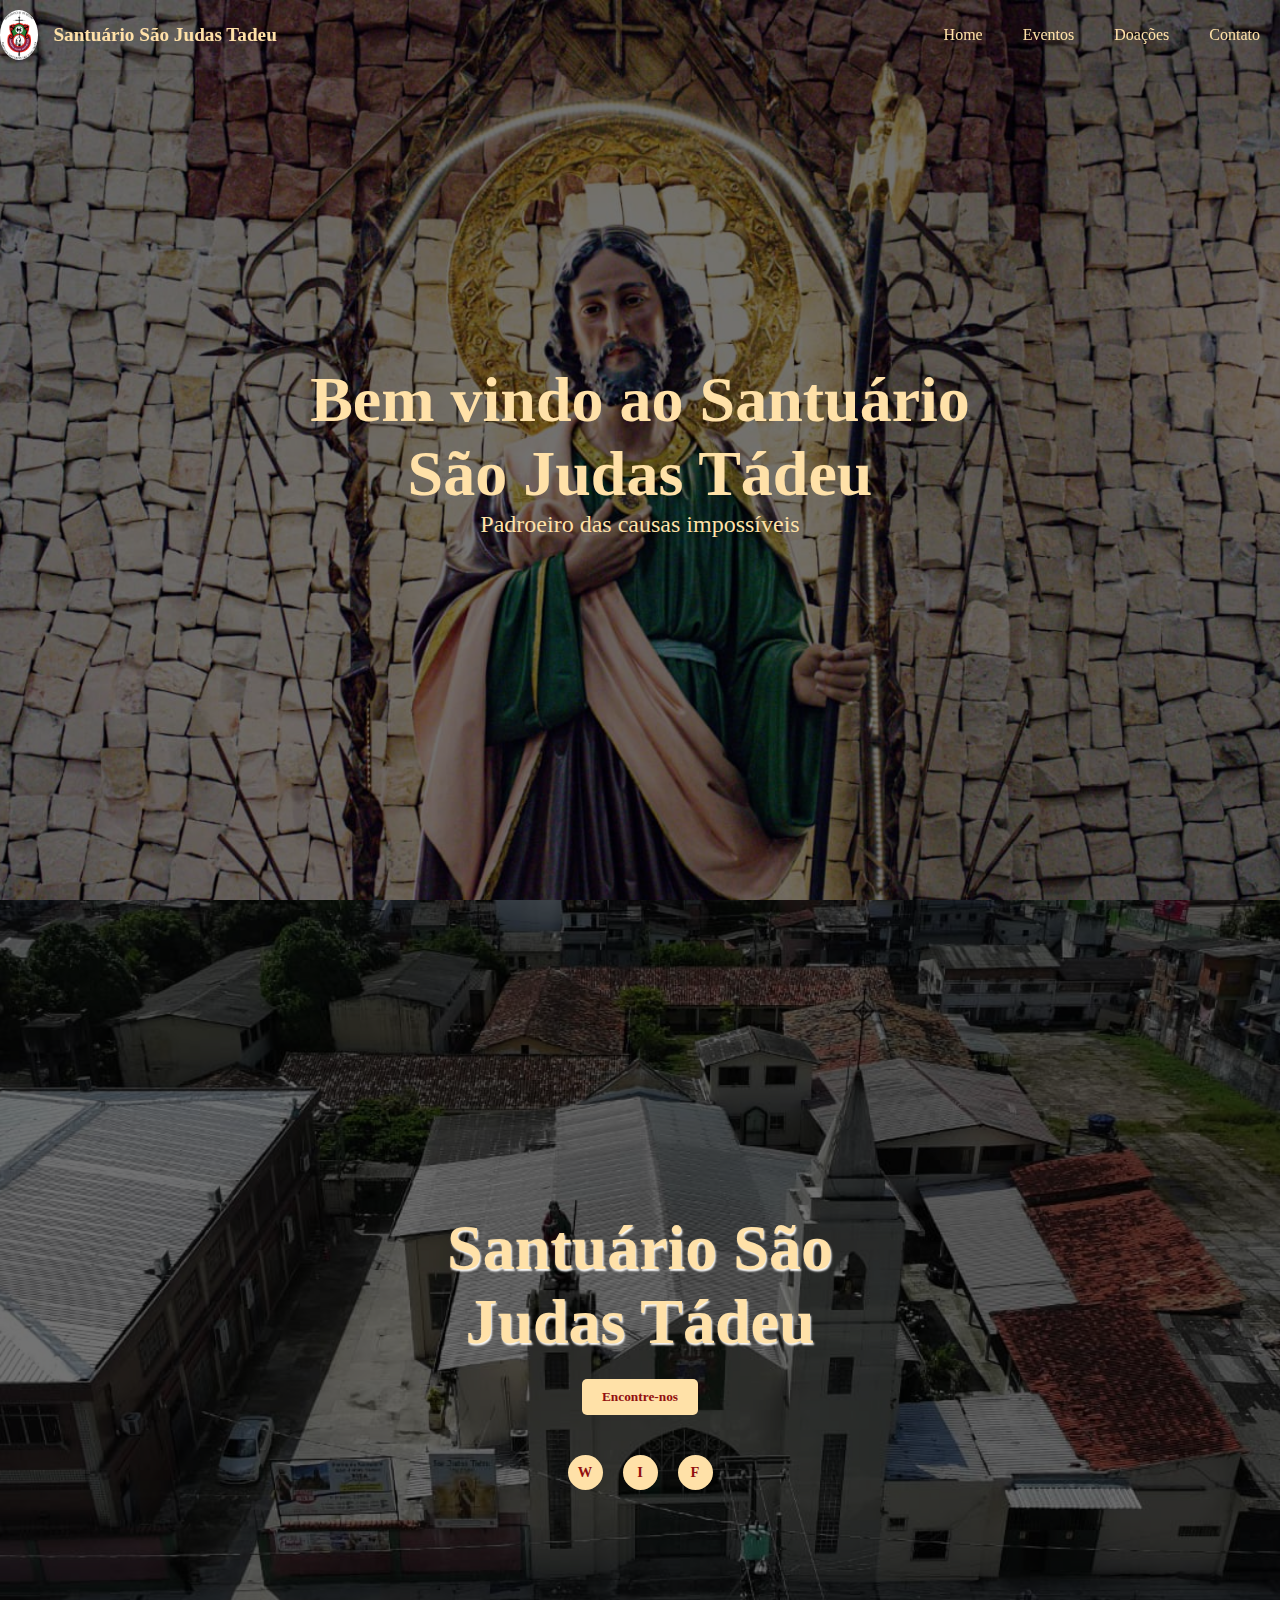
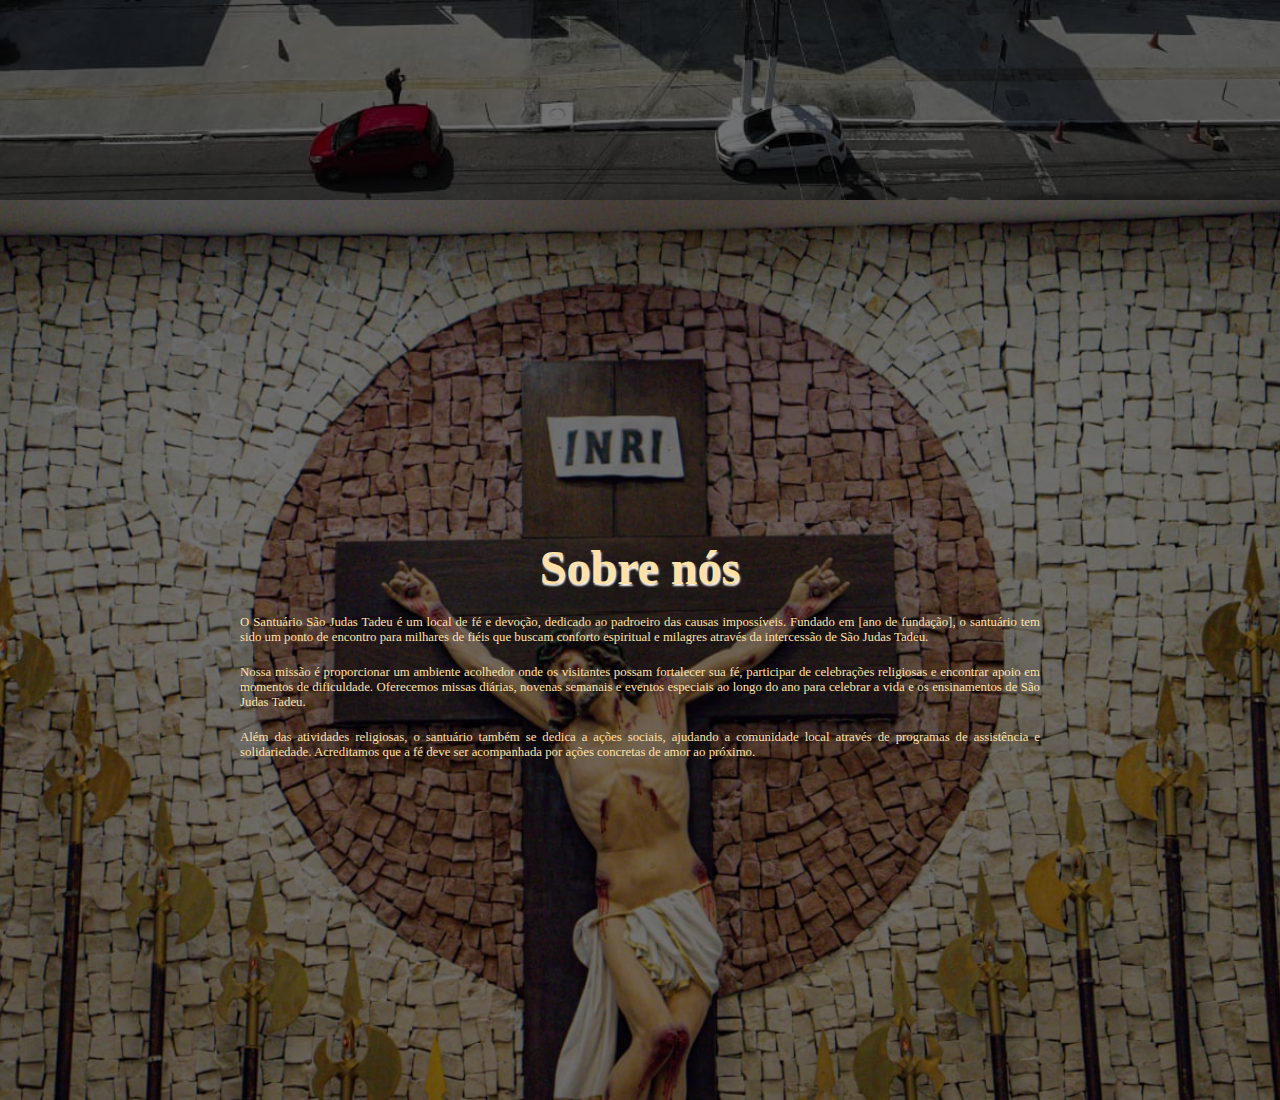
<file: index.html>
<!DOCTYPE html>
<html lang="pt-BR">
<head>
    <meta charset="UTF-8">
    <meta name="viewport" content="width=device-width, initial-scale=1.0">
    <link rel="stylesheet" href="style.css">
    <link rel="stylesheet" href="resposividade.css">
    <title>Teste SJT</title>
</head>
<body>

    <main>

        <section class="welcome">
            <h1>Bem vindo ao Santuário <br> São Judas Tádeu</h1>
            <p>Padroeiro das causas impossíveis</p>
            <img class= "bg" src="/assets/WhatsApp Image 2025-09-01 at 09.02.04.jpeg" alt="">
        </section>
        
        <section class="home">
            <header>
            <div class="circle"><img src="assets/IMG_3578.PNG" alt="Logo do Santuário"></div>
            <p>Santuário São Judas Tadeu</p>
              <div class="menu-toggle" id="menu-toggle">&#9776;</div>
            <nav>
            <a href="#">Home</a>
            <a href="#">Eventos</a>
            <a href="#">Doações</a>
            <a href="#">Contato</a>
            </nav>
        </header>

        <h1>Santuário São <br>Judas Tádeu</h1>
        <button>Encontre-nos</button>
        <div class="icons">
            <div class="circle"><p>W</p></div>
            <div class="circle"><p>I</p></div>
            <div class="circle"><p>F</p></div>
        </div>
        <img class="bg" src="/assets/fachada.jpeg" alt="">
        </section>
    </main>
    
    <section class="about">
        <h1>Sobre nós</h1>
        <p>O Santuário São Judas Tadeu é um local de fé e devoção, dedicado ao padroeiro das causas impossíveis. Fundado em [ano de fundação], o santuário tem sido um ponto de encontro para milhares de fiéis que buscam conforto espiritual e milagres através da intercessão de São Judas Tadeu.</p>
        <p>Nossa missão é proporcionar um ambiente acolhedor onde os visitantes possam fortalecer sua fé, participar de celebrações religiosas e encontrar apoio em momentos de dificuldade. Oferecemos missas diárias, novenas semanais e eventos especiais ao longo do ano para celebrar a vida e os ensinamentos de São Judas Tadeu.</p>
        <p>Além das atividades religiosas, o santuário também se dedica a ações sociais, ajudando a comunidade local através de programas de assistência e solidariedade. Acreditamos que a fé deve ser acompanhada por ações concretas de amor ao próximo.</p>
        <img class="bg" src="/assets/WhatsApp Image 2025-09-02 at 10.14.12.jpeg" alt="Imagem do Santuário"> 

    </section>
</body>
<script>
    const menuToggle = document.getElementById('menu-toggle');
    const nav = document.querySelector('nav');

    menuToggle.addEventListener('click', () => {
        nav.classList.toggle('active');
    });
</script>
</html>
</file>
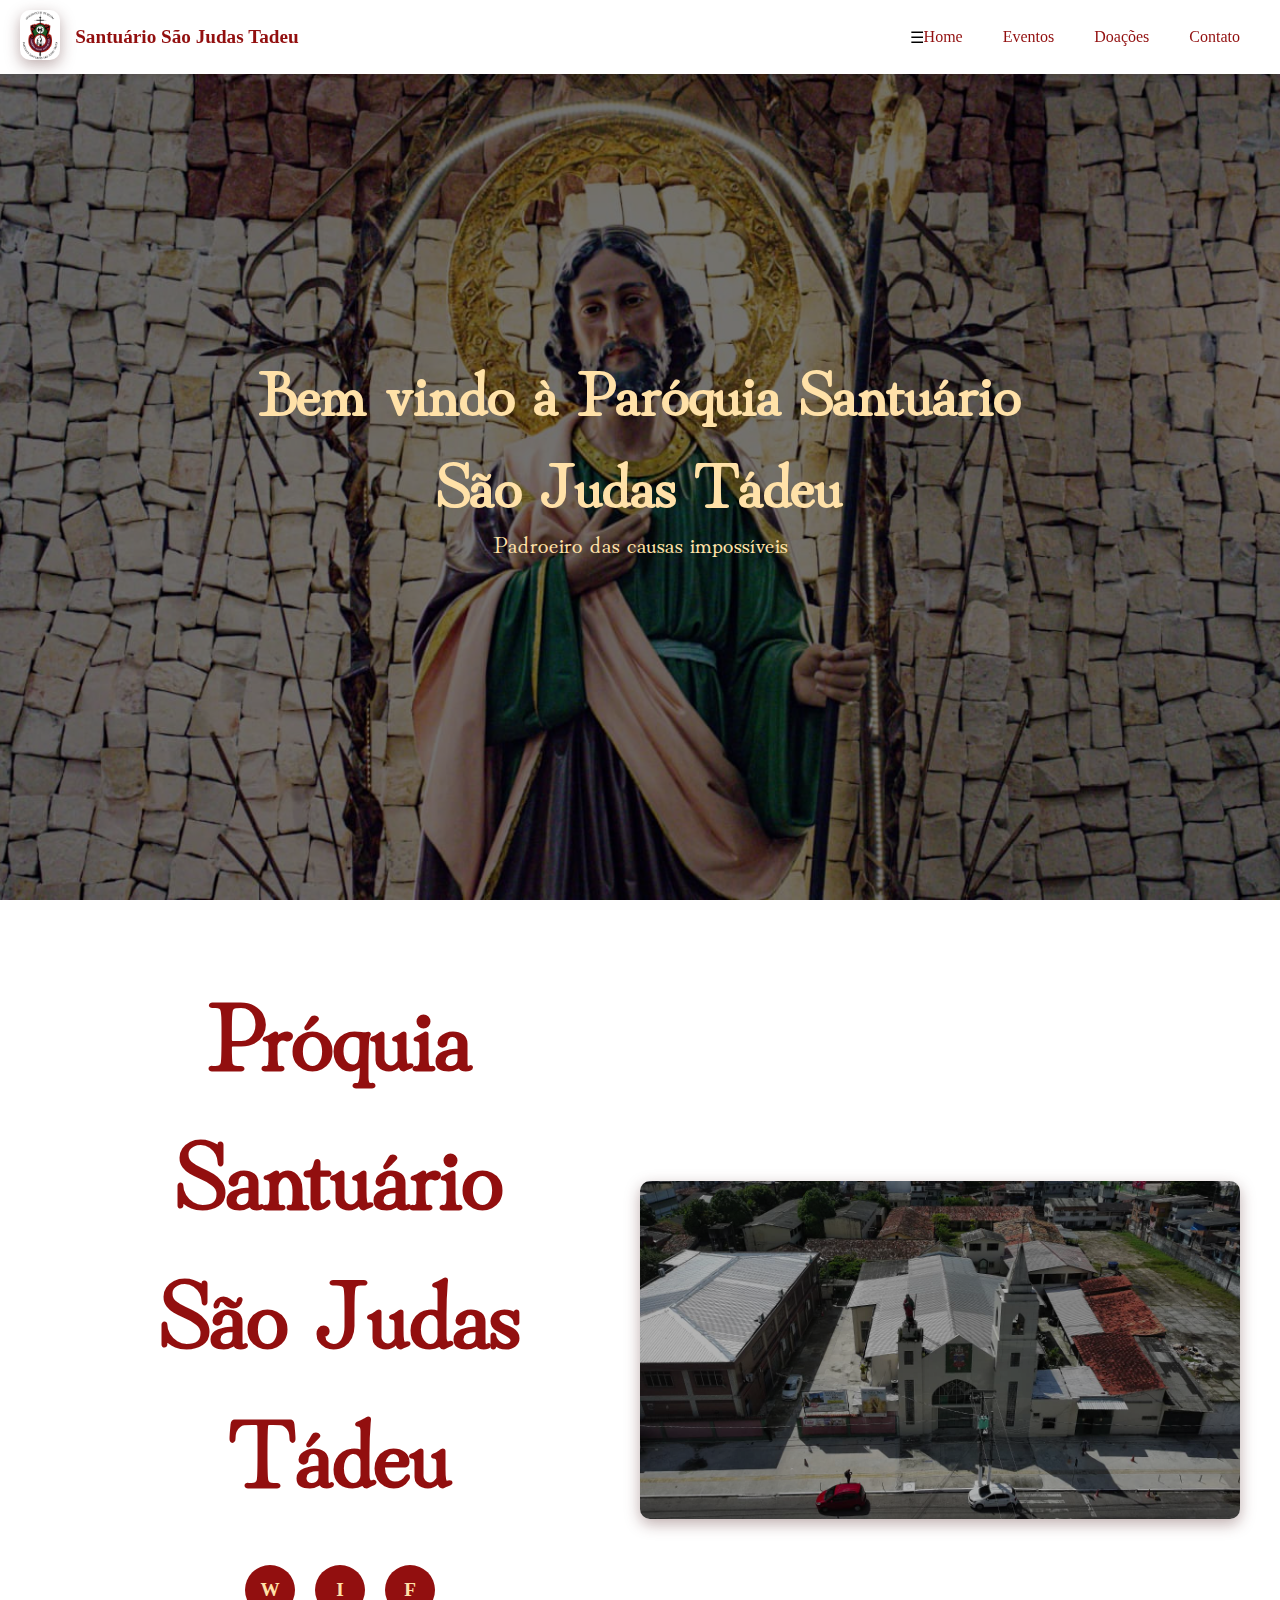
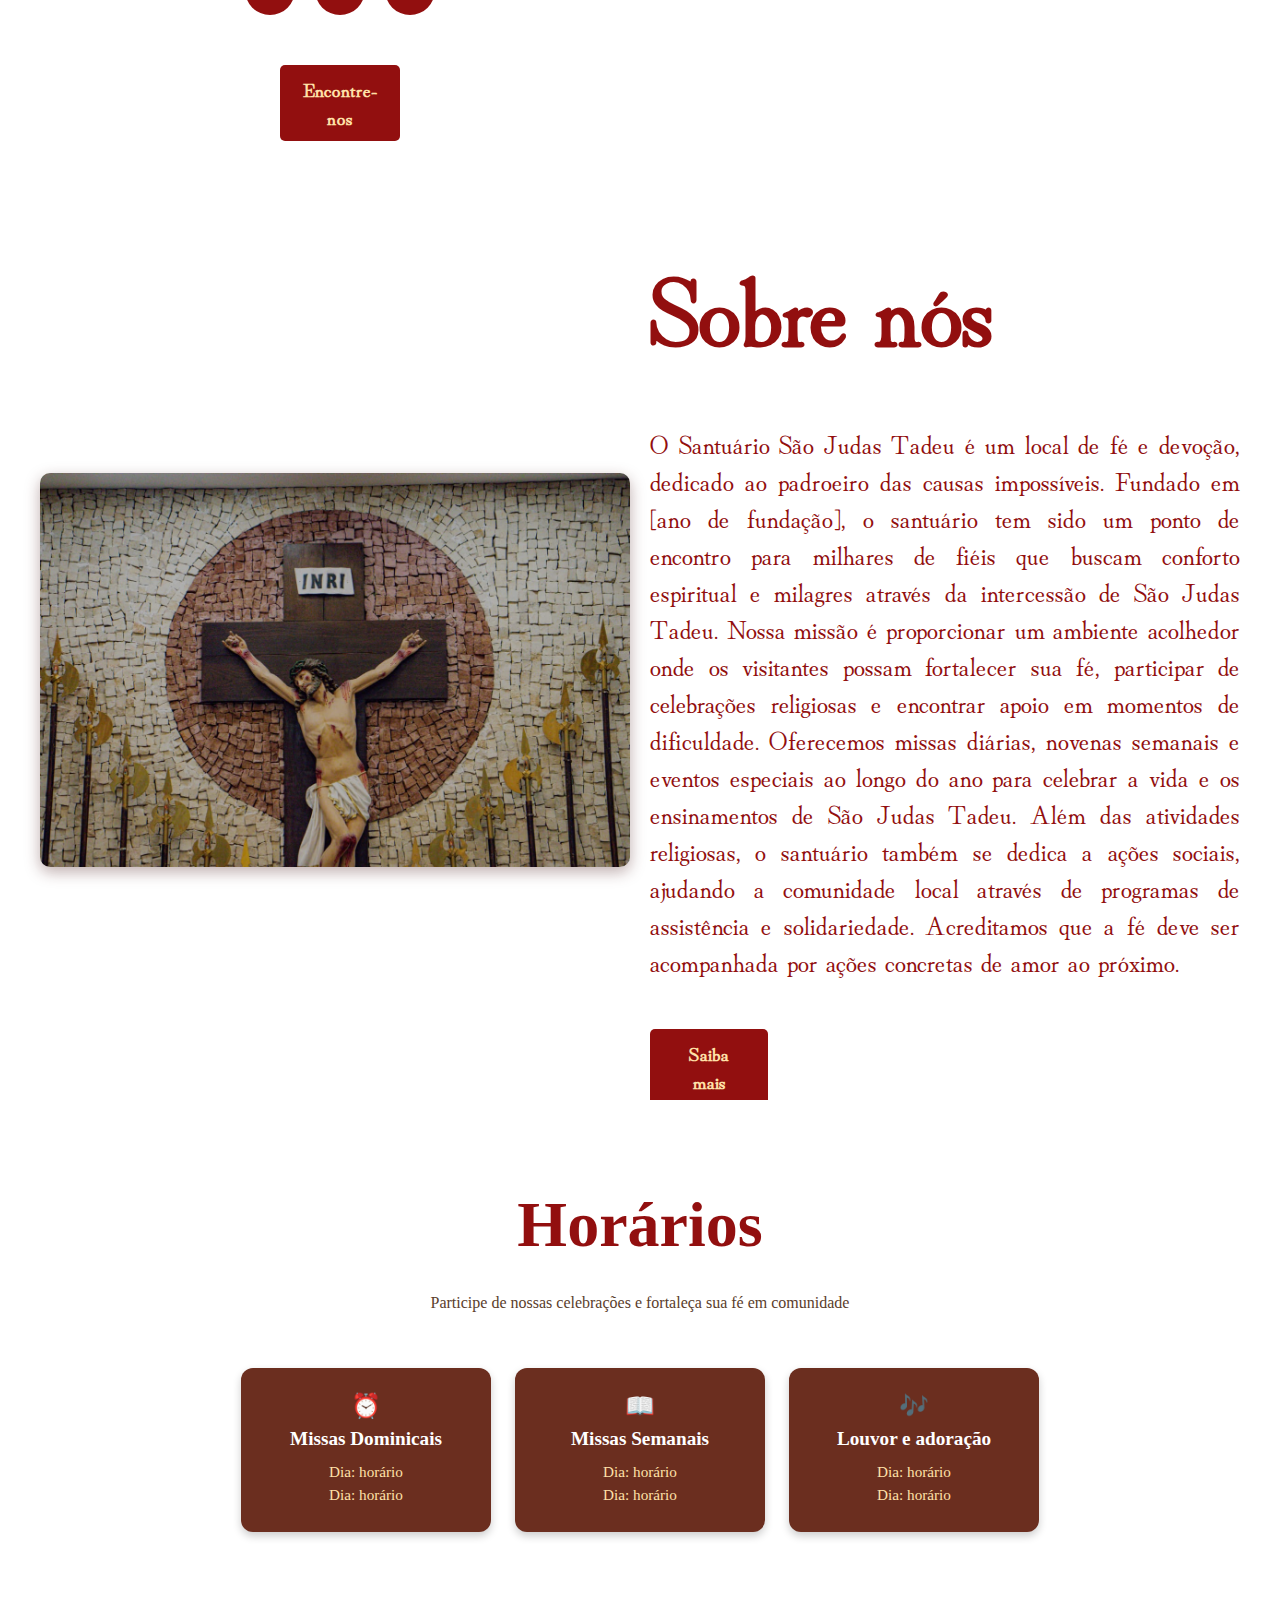
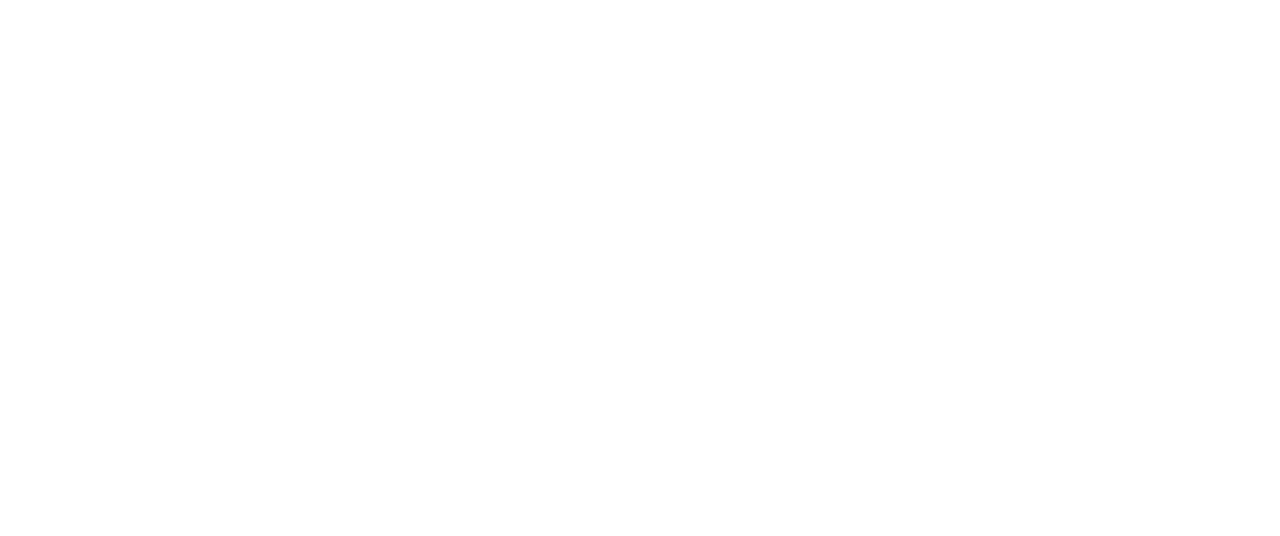
<file: index2.html>
<!DOCTYPE html>
<html lang="pt-BR">

<head>
    <meta charset="UTF-8">
    <meta name="viewport" content="width=device-width, initial-scale=1.0">
    <link rel="stylesheet" href="style2.css">
    <link rel="stylesheet" href="responsividade2.css">
    <title>Teste SJT 2</title>
</head>

<body>
    
    <main>
        <section class="welcome">
            <h1>Bem vindo à Paróquia Santuário <br> São Judas Tádeu</h1>
            <p>Padroeiro das causas impossíveis</p>
            <img class="bg" src="/assets/WhatsApp Image 2025-09-01 at 09.02.04.jpeg" alt="">
        </section>
    </main>

    <section class="home">
        <header>
            <div class="circle"><img src="assets/IMG_3578.PNG" alt="Logo do Santuário"></div>
            <p>Santuário São Judas Tadeu</p>
            <div class="menu-toggle" id="menu-toggle">&#9776;</div>
            <nav>
                <a href="#">Home</a>
                <a href="#">Eventos</a>
                <a href="#">Doações</a>
                <a href="#">Contato</a>
            </nav>
        </header>
        <div class="content">
            <div class="text">
                <h1>Próquia Santuário <br>São Judas Tádeu</h1>
                <div class="icons">
                    <div class="circle">
                        <p>W</p>
                    </div>
                    <div class="circle">
                        <p>I</p>
                    </div>
                    <div class="circle">
                        <p>F</p>
                    </div>
                </div>
                <button>Encontre-nos</button>
            </div>
            <div class="image">
                <img src="/assets/fachada.jpeg" alt="">
            </div>
        </div>
    </section>

    <section class="about home">
        <div class="content">
            <div class="image">
                <img src="/assets/WhatsApp Image 2025-09-02 at 10.14.12.jpeg" alt="Imagem do Santuário">
            </div>
            <div class="text">
                <h1>Sobre nós</h1>
                <p>O Santuário São Judas Tadeu é um local de fé e devoção, dedicado ao padroeiro das causas impossíveis. Fundado em [ano de fundação], o santuário tem sido um ponto de encontro para milhares de fiéis que buscam conforto espiritual e milagres através da intercessão de São Judas Tadeu. Nossa missão é proporcionar um ambiente acolhedor onde os visitantes possam fortalecer sua fé, participar de celebrações religiosas e encontrar apoio em momentos de dificuldade. Oferecemos missas diárias, novenas semanais e eventos especiais ao longo do ano para celebrar a vida e os ensinamentos de São Judas Tadeu. Além das atividades religiosas, o santuário também se dedica a ações sociais, ajudando a comunidade local através de programas de assistência e solidariedade. Acreditamos que a fé deve ser acompanhada por ações concretas de amor ao próximo.</p>
                            <button>Saiba mais</button>

            </div>
            
        </div>
    </section>

    <section class="schedules">

    <div class="content horarios">
        <h1>Horários</h1>
        <p>Participe de nossas celebrações e fortaleça sua fé em comunidade</p>

        <div class="cards">
            <div class="card">
                <span class="icon">⏰</span>
                <h3>Missas Dominicais</h3>
                <p>Dia: <span>horário</span></p>
                <p>Dia: <span>horário</span></p>
            </div>
            <div class="card">
                <span class="icon">📖</span>
                <h3>Missas Semanais</h3>
                <p>Dia: <span>horário</span></p>
                <p>Dia: <span>horário</span></p>
            </div>
            <div class="card">
                <span class="icon">🎶</span>
                <h3>Louvor e adoração</h3>
                <p>Dia: <span>horário</span></p>
                <p>Dia: <span>horário</span></p>
            </div>
        </div>
    </div>
</section>

</body>
<script>
    const menuToggle = document.getElementById('menu-toggle');
    const nav = document.querySelector('nav');

    menuToggle.addEventListener('click', () => {
        nav.classList.toggle('active');
    });
</script>
</html>
</file>
<file: style.css>
*{
    margin: 0;
    padding: 0;
}
@import url('https://fonts.googleapis.com/css2?family=Hina+Mincho&display=swap');

/*----------HEADER----------*/
header {
position: fixed;  /* fixa no topo */
  top: 0;            
  width: 100%;       /* ocupa largura total */
  z-index: 1000;     /* fica acima da imagem */
  display: flex;
  align-items: center;
  justify-content: space-between;
    padding: 10px 20px;
  box-shadow: 0 2px 5px rgba(0,0,0,0.1); /* sombra sutil */

}
header .circle{
    width: 3%;
    background-color: #ffffff; 
    border-radius: 50%;
    display: flex;
    align-items: center;
    justify-content: center;
    font-weight: bold;
    font-size: 1.2rem;
}
header img {
  height: 50px;
}

/* Título */
header p {
    color: #FFE1A8;
  font-size: 1.2rem;
  font-weight: bold;
  margin-left: 15px;
  flex: 1; /* empurra o nav para a direita */
}

/* Navegação */
header nav {
  display: flex;
  gap: 20px;
}

header nav a {
  text-decoration: none;
    color: #FFE1A8;
  font-weight: 500;
  margin-right: 20px;
  transition: color 0.3s;
}

header nav a:hover {
  color: #f1c40f; /* Amarelo ao passar o mouse */

/*----------HEADER----------*/

}
.welcome{
    display: flex;
    width: 100%;
    height: 100vh;
    justify-content: center;
    align-items: center;
    flex-direction: column;
    position: relative; 
    overflow: hidden;
    
}
.bg{
    width: 100%;
    height: 100%;
    object-fit: cover;
    position: absolute;
    z-index: -1;
    filter: brightness(45%);    
}

.welcome h1{
    color: #FFE1A8;
    font-size: 4rem;
    text-align: center;
    font-family: 'hina Mincho', serif;
    z-index: 1;
}
.welcome p{
    color: #FFE1A8;
    font-size: 1.5rem;
    text-align: center;
    font-family: 'hina Mincho', serif;
    z-index: 1;
}

.home{
    display: flex;
    width: 100%;
    height: 100vh;
    justify-content: center;
    align-items: center;
    flex-direction: column;
    position: relative; 
    overflow: hidden;
    gap: 20px;
}

.home h1{
    color: #FFE1A8;
    font-size: 4rem;
    text-align: center;
    font-family: 'hina Mincho', serif;
    text-shadow: #ffffff 1px 2px 2px;}
.icons{
    display: flex;
    gap: 20px;
    margin-top: 20px;
    width: 100%;
    justify-content: center;
    align-items: center;
}
.icons .circle{
    width: 2%;
    background-color: #FFE1A8; 
    border-radius: 55%;
    display: flex;
    align-items: center;
    justify-content: center;
    color: rgb(146, 15, 15);
    font-weight: bold;
    font-size: 1.2rem;
}
button{
    padding: 10px 20px;
    background-color: #FFE1A8;
    border: none;
    border-radius: 5px;
    color: rgb(146, 15, 15);
    font-weight: bold;
    cursor: pointer;
    font-family: 'Hina Mincho', serif;
    transition: background-color 0.3s;
}
.about{
    display: flex;
    width: 100%;
    min-height: 100vh;
    justify-content: center;
    align-items: center;
    flex-direction: column;
    position: relative; 
    overflow: hidden;
    gap: 20px;
    text-align: center; /* Centraliza o texto */
}
.about h1{
    color: #FFE1A8;
    font-size: 3rem;
    text-align: center;
    font-family: 'Hina Mincho', serif;
    text-shadow: #ffffff 1px 2px 2px;
}
.about p{
    color: #FFE1A8;
    font-size: 1rem;
    text-align: justify;
    font-family: 'Hina Mincho', serif; 
    max-width: 800px; /* Limita a largura máxima para melhor leitura */
}
</file>
<file: resposividade.css>
/* ----------------- RESPONSIVIDADE ----------------- */
/* Menu toggle (hamburger) */
.menu-toggle {
  display: none;
  font-size: 2rem;
  cursor: pointer;
  color: #FFE1A8;
}

/* Tablets (até 1024px) */
@media (max-width: 1024px) {
  .welcome h1 {
    font-size: 3rem;
  }
  .welcome p {
    font-size: 1.2rem;
  }
  .home h1 {
    font-size: 3rem;
  }
  .about h1 {
    font-size: 2.5rem;
  }
  header nav {
    gap: 15px;
  }
    .menu-toggle {
    display: block; /* mostra o botão */
    margin-left: auto;
  }
  
}

/* Celulares (até 768px) */
@media (max-width: 768px) {
   header {
    flex-wrap: wrap;
    gap: 10px;
  }

  header nav {
    display: none;           /* Esconde os links por padrão */
    flex-direction: column;  /* Links em coluna */
    width: 100%;
    background-color: #fff;
    padding: 10px 0;
  }
  header img {
    height: 40px;
    margin-bottom: 5px;
  }
   /* Quando ativo (classe aberta via JS) */
  header nav.active {
    display: flex;
  }
    .menu-toggle {
    display: block; /* mostra o botão */
    margin-left: auto;
  }

  header p {
    font-size: 1rem;
    margin-left: 0;
  }

  header nav {
    flex-wrap: wrap;
    gap: 10px;
    margin-top: 5px;
  }
  header .circle {
    width: 10%;

  }

  .welcome h1 {
    font-size: 2.2rem;
    padding: 0 15px;
  }
  .welcome p {
    font-size: 1rem;
    padding: 0 10px;
  }

  .home h1 {
    font-size: 2.2rem;
    padding: 0 15px;
  }

  .about h1 {
    font-size: 2rem;
    padding: 0 15px;
  }

  .about p {
    font-size: 0.9rem;
    padding: 0 20px;
    text-align: left; /* mais legível no celular */
  }

  .icons {
    flex-wrap: wrap;
    gap: 10px;
  }

  
  button {
    width: 100%; /* ocupa toda a largura no celular */
    max-width: 300px;
  }
}

/* Celulares pequenos (até 480px) */
@media (max-width: 480px) {
  .welcome h1 {
    font-size: 1.8rem;
  }
  .welcome p {
    font-size: 0.9rem;
  }
  .home h1 {
    font-size: 1.8rem;
  }
  .about h1 {
    font-size: 1.5rem;
  }
}
.about p {
    font-size: 0.8rem;
  }
  .icons .circle {
    width: 35px;
    height: 35px;
    font-size: 0.9rem;
  }
</file>
<file: style2.css>
@import url('https://fonts.googleapis.com/css2?family=Hina+Mincho&display=swap');

*{
    margin: 0;
    padding: 0;
    box-sizing: border-box;
}

/*----------HEADER----------*/
header {
position: fixed;  
  top: 0;            
  width: 100%;       /* ocupa largura total */
  z-index: 1000;     /* fica acima da imagem */
  display: flex;
  align-items: center;
  justify-content: space-between;
  padding: 10px 20px;
  background-color: white;
  box-shadow: 0 2px 5px rgba(0,0,0,0.1); /* sombra sutil */

}

header img {
  height: 50px;
}

/* Título */
header p {
    color: rgb(146, 15, 15);
  font-size: 1.2rem;
  font-weight: bold;
  margin-left: 15px;
  flex: 1; /* empurra o nav para a direita */
}

/* Navegação */
header nav {
  display: flex;
  gap: 20px;
}

header nav a {
  text-decoration: none;
  color: rgb(146, 15, 15);
  font-weight: 500;
  margin-right: 20px;
  transition: color 0.3s;
}

header nav a:hover {
  color: #f1c40f; /* Amarelo ao passar o mouse */

/*----------HEADER END----------*/

}

/*----------WELCOME----------*/
.welcome{
    display: flex;
    width: 100%;
    height: 100vh;
    justify-content: center;
    align-items: center;
    flex-direction: column;
    position: relative; 
    overflow: hidden;
    
}

.bg{
    width: 100%;
    height: 100%;
    object-fit: cover;
    position: absolute;
    z-index: -1;
    border-radius: 0%;
    filter: brightness(45%);    
}

.welcome h1{
    color: #FFE1A8;
    font-size: 4rem;
    text-align: center;
    font-family: 'hina Mincho', serif;
    z-index: 1;
}
.welcome p{
    color: #FFE1A8;
    font-size: 1.5rem;
    text-align: center;
    font-family: 'hina Mincho', serif;
    z-index: 1;
}
/*------WELCOME END-----*/

/*----------HOME----------*/
.home{
    display: flex;
    width: 100%;
    height: 100vh;
    align-items: center;
    flex-direction: column;
    position: relative; 
    overflow: hidden;
    
}

.content {
    display: flex;
    align-items: center;      /* Alinha verticalmente ao centro */
    justify-content: center;  /* Opcional: centraliza horizontalmente o bloco inteiro */
    height: 100vh;            /* Ocupa toda a altura da tela */
    margin: 20px;
    padding: 20px;
}

.text {
    flex: 1;                  /* Ocupa metade da largura disponível */
    display: flex;
    flex-direction: column;
    justify-content: center;  /* Centraliza verticalmente o conteúdo do texto */
    align-items: center;  
    text-align: center;
    gap: 50px;
}
.text h1{
    color: rgb(146, 15, 15);
    font-size: 6rem;
    text-align: center;
    font-family: 'Hina Mincho', serif;
   }

.image {
    flex: 1;                  
    display: flex;
    justify-content: center;  
    align-items: center;      
}
img{
    border-radius: 10px;
    max-width: 100%;
    height: auto;
    filter: brightness(70%);
    box-shadow: rgba(99, 29, 29, 0.35) 0px 5px 15px;
}
.icons{
    display: flex;
    gap: 20px;
}
.icons .circle{
    width: 50px;
    height: 50px;
    background-color: rgb(146, 15, 15);
    color: #FFE1A8;
    border-radius: 50%;
    display: flex;
    align-items: center;
    justify-content: center;
    font-weight: bold;
    font-size: 1.2rem;
}
.home button{
    width: 20%;
    height: 10%;
    padding: 10px 20px;
    background-color: rgb(146, 15, 15);
    border: none;
    border-radius: 5px;
    color: #FFE1A8;
    font-weight: bold;
    cursor: pointer;
    font-size: 1.2rem;
    font-family: 'Hina Mincho', serif;
    transition: background-color 0.3s;
}
.home button:hover{
    background-color: #f1c40f; /* Amarelo ao passar o mouse */
}
/*----------HOME END----------*/
/*-----------ABOUT------------*/
.about{
    display: flex;
    width: 100%;
    height: 100vh;
    align-items: center;
    flex-direction: column;
    position: relative; 
    overflow: hidden;
    
}
/* ...existing code... */
.about .text {
    margin-left: 20px;
    align-items: flex-start;
    text-align: left;
}
/* ...existing code... */
.about p{
    color: rgb(146, 15, 15);
    font-size: 1.6rem;
    text-align: justify;
    font-family: 'Hina Mincho', serif;
    
}
/*----------ABOUT END----------*//* SECTION HORÁRIOS */
.schedules {
  padding: 3rem 1rem;
  text-align: center;
  display: flex;
    flex-direction: column;
}
/* ...existing code... */
.schedules .content.horarios {
    display: flex;
    flex-direction: column; /* Organiza os filhos em coluna */
    align-items: center;    /* Centraliza horizontalmente */
    justify-content: flex-start; /* Começa do topo */
    gap: 24px;              /* Espaço entre os elementos */
}

.schedules .cards {
    display: flex;
    gap: 24px;
    width: 100%;
    justify-content: center;
}

.schedules h1 {
  font-size: 4em;
  color: rgb(146, 15, 15);
  margin-bottom: 0.5rem;
}

.schedules p {
  font-size: 1rem;
  color: #5a3d2b;
  margin-bottom: 2rem;
}

.schedules .cards {
  display: flex;
  justify-content: center;
  gap: 1.5rem;
  flex-wrap: wrap;
}

.schedules .card {
  background: #6b2e1f;
  color: white;
  padding: 1.5rem;
  border-radius: 12px;
  width: 250px;
  box-shadow: 0 4px 8px rgba(0,0,0,0.2);
  transition: transform 0.2s ease-in-out;
}

.schedules .card:hover {
  transform: translateY(-5px);
}

.schedules .card .icon {
  font-size: 1.5rem;
  display: block;
  margin-bottom: 0.5rem;
}

.schedules .card h3 {
  font-size: 1.2rem;
  margin-bottom: 0.8rem;
}

.schedules .card p {
  font-size: 0.95rem;
  margin: 0.3rem 0;
  color: #FFE1A8;
}

/*----------HORARIOS----------*/
</file>
<file: responsividade2.css>
/* ========================= */
/* RESPONSIVIDADE GLOBAL */
/* ========================= */

/* Telas até 1024px (tablets em modo paisagem) */
@media (max-width: 1024px) {
  header p {
    font-size: 1rem;
  }

  .text h1 {
    font-size: 2.5rem;
  }

  .welcome h1 {
    font-size: 3rem;
  }

  .welcome p {
    font-size: 1.2rem;
  }

  .home button {
    width: 40%;
    font-size: 1rem;
  }
}

/* Telas até 768px (tablets e celulares grandes) */
@media (max-width: 768px) {
  header {
    flex-wrap: wrap;
    padding: 10px;
  }

  header nav {
    display: none; /* some o menu desktop */
    flex-direction: column;
    gap: 10px;
    width: 100%;
    text-align: center;
    background: white;
    border-top: 1px solid #ddd;
  }

  header .menu-toggle {
    display: block;
    font-size: 2rem;
    cursor: pointer;
    margin-left: auto;
    color: rgb(146, 15, 15);
  }

  /* ativa o menu mobile quando adicionar a classe .active via JS */
  header nav.active {
    display: flex;
  }

  .content {
    flex-direction: column;
    height: auto;
  }

  .text h1 {
    font-size: 2rem;
  }

  .text {
    gap: 20px;
  }

  .image {
    margin-top: 20px;
  }

  .home button {
    width: 60%;
    height: auto;
    font-size: 1rem;
  }

  .about {
    height: auto;
    padding: 40px 20px;
  }

  .about p {
    font-size: 1.1rem;
  }
}

/* Telas até 480px (celulares pequenos) */
@media (max-width: 480px) {
  header img {
    height: 40px;
  }

  header p {
    font-size: 0.9rem;
  }

  .welcome h1 {
    font-size: 2rem;
    padding: 0 10px;
  }

  .welcome p {
    font-size: 1rem;
    padding: 0 10px;
  }

  .text h1 {
    font-size: 1.8rem;
  }

  .icons {
    gap: 10px;
  }

  .icons .circle {
    width: 40px;
    height: 40px;
    font-size: 1rem;
  }

  .home button {
    width: 80%;
    font-size: 0.9rem;
    padding: 8px;
  }

  .schedules h1 {
    font-size: 2rem;
  }

  .schedules .card {
    width: 90%;
  }
}
/* Telas até 768px (tablets e celulares grandes) */
@media (max-width: 768px) {
  .content {
    flex-direction: column;
    height: auto;
  }

  .image {
    order: -1; /* coloca a imagem antes do texto */
    width: 100%; /* ocupa toda a largura */
    margin: 0;
    display: flex;
    justify-content: center;
  }

  .image img {
    width: 100%;  /* imagem ocupa toda a largura */
    height: auto; /* mantém proporção */
    object-fit: cover; /* garante que preencha bem */
  }

  .text {
    width: 100%; /* texto ocupa toda a largura abaixo */
    text-align: center;
    padding: 20px;
  }
}

/* Telas até 480px (celulares pequenos) */
@media (max-width: 480px) {
  .image img {
    width: 100%;
    height: auto;
  }

  .text h1 {
    font-size: 1.6rem;
  }

  .text p {
    font-size: 1rem;
  }
}
</file>
